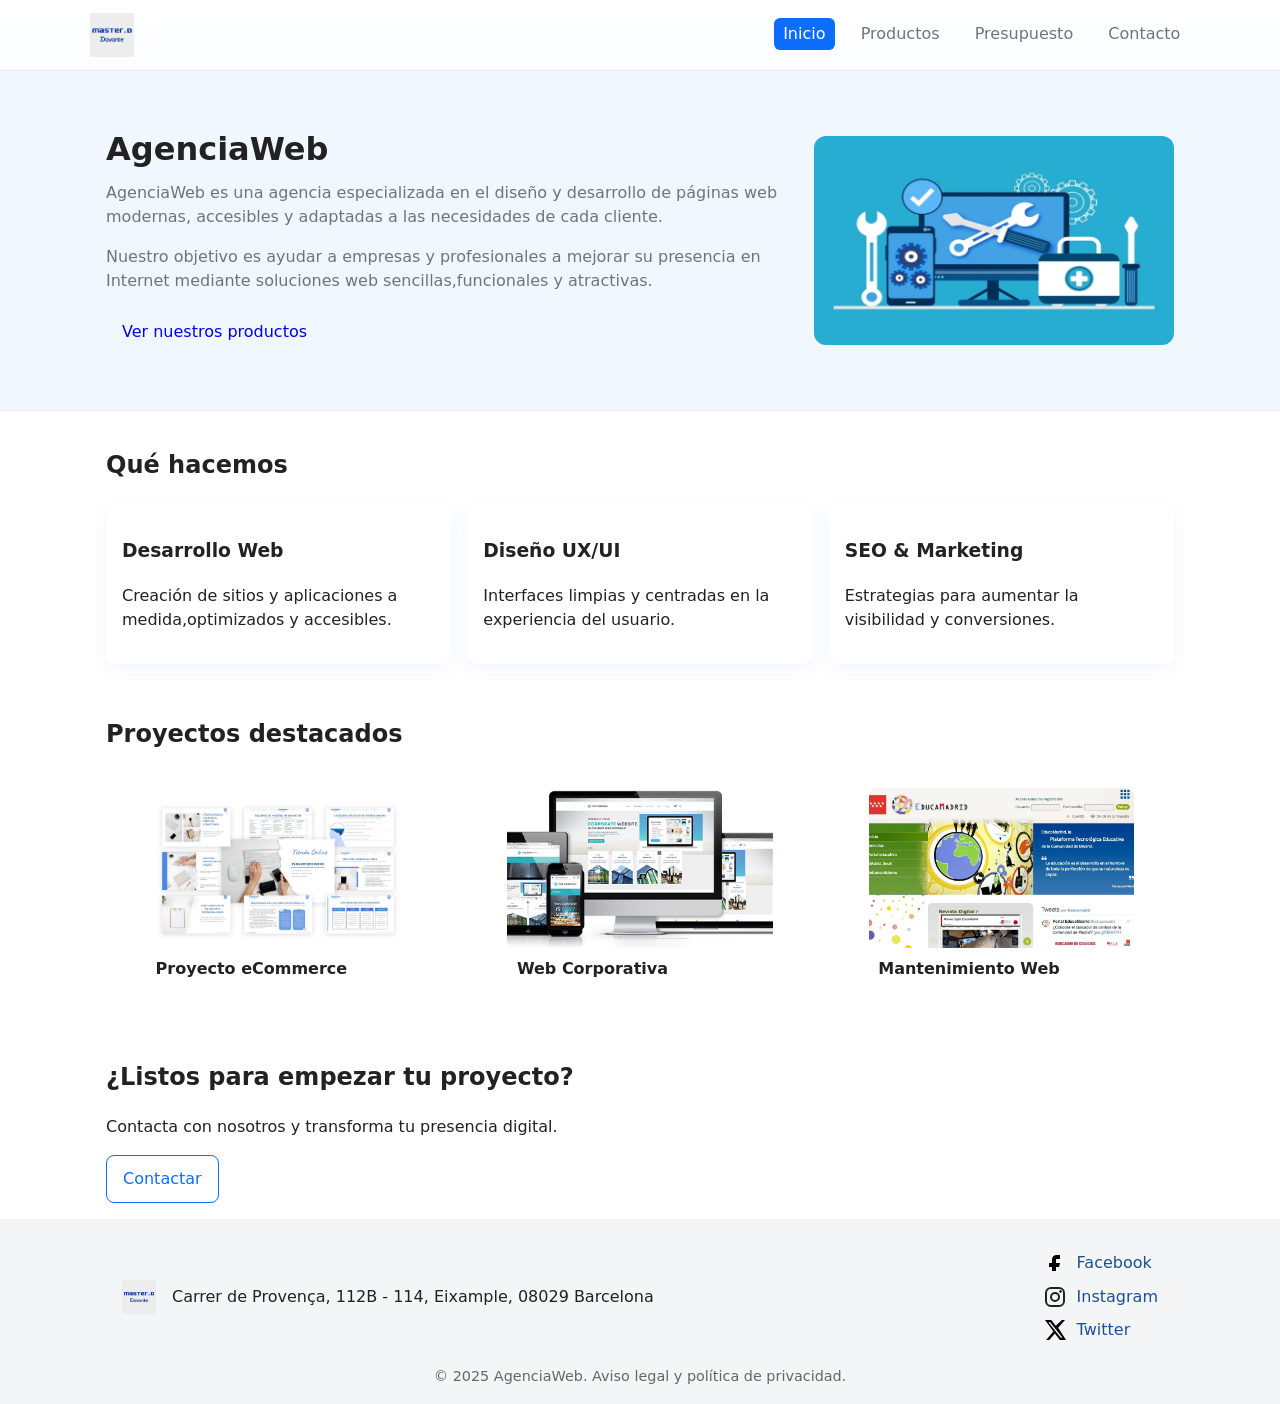
<file: index.html>
<!DOCTYPE html>
<html lang="es">
<head>
    <meta charset="utf-8">
    <meta name="viewport" content="width=device-width, initial-scale=1">
    <title>AgenciaWeb - Desarrollo Web Profesional</title>
    <link rel="stylesheet" href="css/style.css">
    <meta name="description" content="AgenciaWeb - soluciones en desarrollo web, diseño y marketing digital.">
</head>
<body>
    <header class="site-header">
        <div class="container header-inner">
            <a href="index.html" class="brand">
                <img src="img/logo.png"
                     alt="AgenciaWeb"
                     class="logo"
                     width="900"
                     height="900">
                <span class="brand-name"></span>
            </a>

            <nav class="main-nav">
                <ul>
                    <li><a href="index.html" class="active">Inicio</a></li>
                    <li><a href="views/productos.html">Productos</a></li>
                    <li><a href="views/presupuesto.html">Presupuesto</a></li>
                    <li><a href="views/contacto.html">Contacto</a></li>
                </ul>
            </nav>
        </div>
    </header>

  <main>
    <section class="hero">
      <div class="container">
        <div class="hero-content">
            <h1>AgenciaWeb</h1>
            <p> AgenciaWeb es una agencia especializada en el diseño y desarrollo de páginas web modernas, accesibles y adaptadas a las necesidades de cada cliente.</p>
            <p> Nuestro objetivo es ayudar a empresas y profesionales a mejorar su presencia en Internet mediante soluciones web sencillas,funcionales y atractivas.</p>

            <a href="views/productos.html" class="btn"> Ver nuestros productos</a>
        </div>

        <figure class="hero-image">
            <img src="img/hero.jpg"
                 width="1495"
                 height="867"
                 alt="Diseño de una página web">
        </figure>
      </div>
  </section>

        <section class="services container">
            <h2>Qué hacemos</h2>
            <div class="grid-3">
                <article class="card">
                    <h3>Desarrollo Web</h3>
                    <p>Creación de sitios y aplicaciones a medida,optimizados y accesibles.
                    </p>
                </article>

                <article class="card">
                    <h3>Diseño UX/UI</h3>
                    <p>Interfaces limpias y centradas en la experiencia del usuario.</p>
                </article>

                <article class="card">
                    <h3>SEO & Marketing</h3>
                    <p>Estrategias para aumentar la visibilidad y conversiones.</p>
                </article>
            </div>
        </section>

        <section class="featured container">
            <h2>Proyectos destacados</h2>
            <div class="grid-3 gallery">
                <figure class="gallery-item">
                    <img src="img/producto1.jpg"
                         alt="Proyecto 1"
                         width="1438"
                         height="913">
                <figcaption>Proyecto eCommerce</figcaption>
                </figure>

                <figure class="gallery-item">
                    <img src="img/producto2.jpg"
                         alt="Proyecto 2"
                         width="480"
                         height="248">
                    <figcaption>Web Corporativa</figcaption>
                </figure>

                <figure class="gallery-item">
                    <img src="img/producto3.jpg"
                         alt="Proyecto 3"
                         width="984"
                         height="570">
                    <figcaption>Mantenimiento Web</figcaption>
                </figure>
            </div>
        </section>

        <section class="cta container">
            <h2>¿Listos para empezar tu proyecto?</h2>
            <p>Contacta con nosotros y transforma tu presencia digital.</p>
            <a href="views/contacto.html" class="btn btn-secondary">Contactar</a>
        </section>

    </main>

<footer class="footer">
    <div class="footer-container">

        <!-- Logo y dirección -->
        <div class="footer-info">
            <img src="img/logo.png"
                 width="900"
                 height="900"
                 alt="Logo de AgenciaWeb">

            <p>Carrer de Provença, 112B - 114, Eixample, 08029 Barcelona</p>
        </div>

        <!-- Redes sociales -->
        <div class="footer-social">
            <div class="social-item">
                <svg class="social-icon" xmlns="http://www.w3.org/2000/svg"
                     viewBox="0 0 24 24" aria-label="Facebook">
                    <path d="M14 8h3V4h-3c-3.3 0-5 1.7-5 5v3H6v4h3v4h4v-4h3l1-4h-4V9c0-.7.3-1 1-1z"/>
                </svg>

                <a href="https://www.facebook.com/GrupoMasterD/?locale=es_ES" target="_blank" rel="noopener noreferrer">Facebook</a>
            </div>

            <div class="social-item">
                <svg class="social-icon" xmlns="http://www.w3.org/2000/svg" viewBox="0 0 24 24" aria-label="Instagram">
                    <rect x="3" y="3" width="18" height="18" rx="5"
                          fill="none" stroke="currentColor" stroke-width="2"/>
                    <circle cx="12" cy="12" r="4"
                            fill="none" stroke="currentColor" stroke-width="2"/>
                    <circle cx="17.5" cy="6.5" r="1.2"/>
                </svg>

                <a href="https://www.instagram.com/davantemasterd/?hl=es" target="_blank" rel="noopener noreferrer">Instagram</a>
            </div>

            <div class="social-item">
                <svg class="social-icon" xmlns="http://www.w3.org/2000/svg"
                     viewBox="0 0 24 24" aria-label="Twitter">
                    <path d="M18.9 2H22l-6.8 7.8L23 22h-6.2l-4.9-6.5L6.2 22H3.1l7.3-8.4L2 2h6.3l4.4 5.8L18.9 2zm-1.1 17.7h1.7L7.2 4.2H5.4l12.4 15.5z"/>
                </svg>

                <a href="https://x.com/MasterDGrupo" target="_blank" rel="noopener noreferrer">Twitter</a>
            </div>
        </div>
    </div>

    <div class="footer-bottom">
        <p>© 2025 AgenciaWeb. Aviso legal y política de privacidad.</p>
    </div>
</footer>
</body>
</html>
</file>
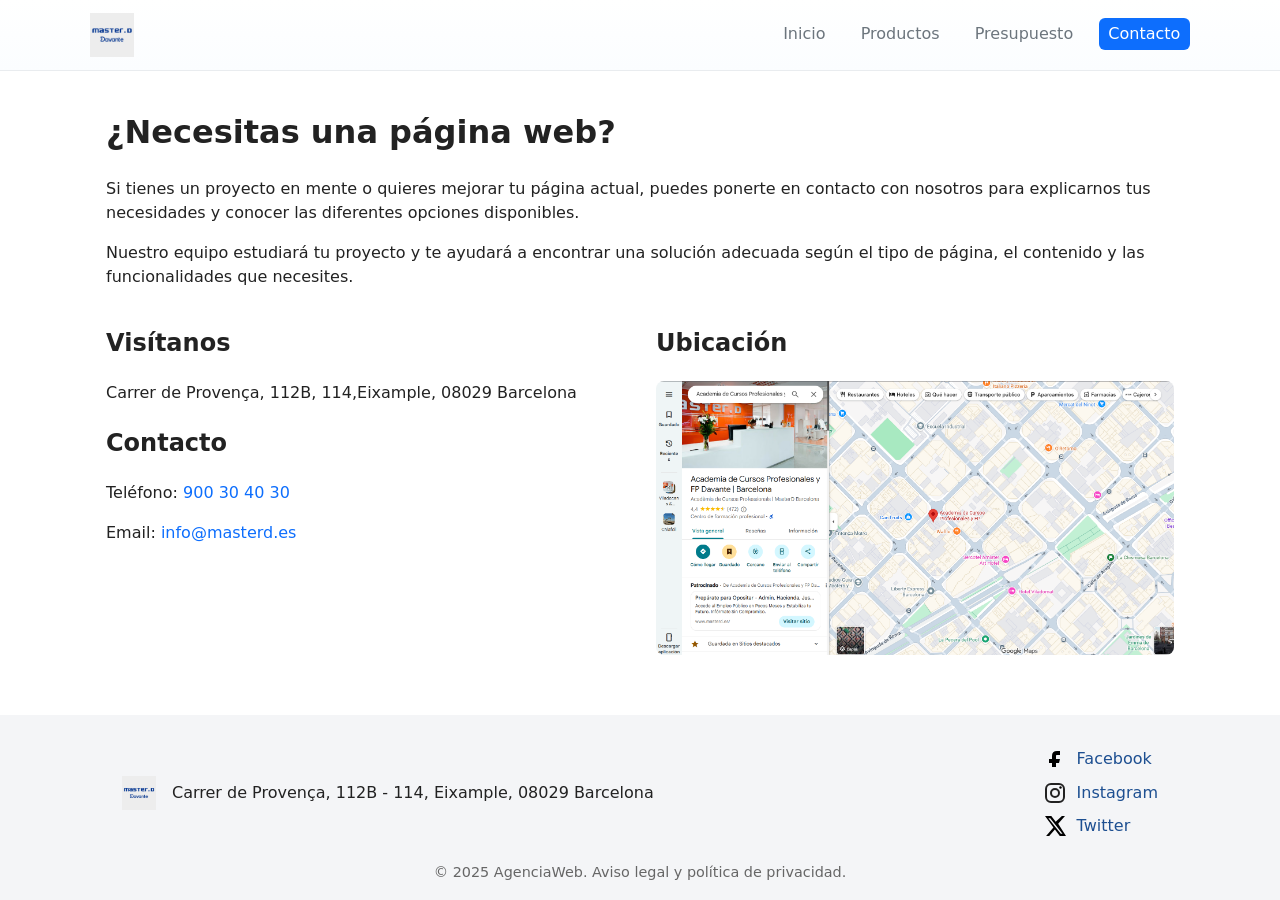
<file: views/contacto.html>
<!DOCTYPE html>
<html lang="es">
<head>
    <meta charset="utf-8">
    <meta name="viewport" content="width=device-width, initial-scale=1">
    <title>Contacto - AgenciaWeb</title>
    <link rel="stylesheet" href="../css/style.css">
</head>
<body>
    <header class="site-header">
        <div class="container header-inner">
            <a href="../index.html" class="brand">
                <img src="../img/logo.png"
                     alt="AgenciaWeb"
                     class="logo"
                     width="900"
                     height="900">
                <span class="brand-name"></span>
            </a>

            <nav class="main-nav">
                <ul>
                    <li><a href="../index.html">Inicio</a></li>
                    <li><a href="productos.html">Productos</a></li>
                    <li><a href="presupuesto.html">Presupuesto</a></li>
                    <li><a href="contacto.html" class="active">Contacto</a></li>
                </ul>
            </nav>
        </div>
    </header>

    <main class="container contact-page">
      <h1>¿Necesitas una página web?</h1>
          <p> Si tienes un proyecto en mente o quieres mejorar tu página actual, puedes ponerte en contacto con nosotros para explicarnos tus necesidades y conocer las diferentes opciones disponibles.</p>
          <p> Nuestro equipo estudiará tu proyecto y te ayudará a encontrar una solución adecuada según el tipo de página, el contenido y las funcionalidades que necesites. </p>
        <div class="grid-2">
            <section class="contact-info">
             <h2>Visítanos</h2>
                <p>Carrer de Provença, 112B, 114,Eixample, 08029 Barcelona</p>
            <h2>Contacto</h2>
                <p> Teléfono: <a href="tel:+34600000000">900 30 40 30</a></p>
                <p> Email: <a href="mailto:info@masterd.es">info@masterd.es</a></p>
            </section>

            <aside class="map">
                <h2>Ubicación</h2>
                <img src="../img/mapa.png"
                     alt="Mapa de la ubicación"
                     width="1795"
                     height="947">
            </aside>
        </div>
    </main>

<footer class="footer">
    <div class="footer-container">

        <!-- Logo y dirección -->
        <div class="footer-info">
            <img src="../img/logo.png"
                 width="900"
                 height="900"
                 alt="Logo de AgenciaWeb">

            <p>Carrer de Provença, 112B - 114, Eixample, 08029 Barcelona</p>
        </div>

        <!-- Redes sociales -->
        <div class="footer-social">
            <div class="social-item">
                <svg class="social-icon" xmlns="http://www.w3.org/2000/svg"
                     viewBox="0 0 24 24" aria-label="Facebook">
                    <path d="M14 8h3V4h-3c-3.3 0-5 1.7-5 5v3H6v4h3v4h4v-4h3l1-4h-4V9c0-.7.3-1 1-1z"/>
                </svg>

                <a href="https://www.facebook.com/GrupoMasterD/?locale=es_ES" target="_blank" rel="noopener noreferrer">Facebook</a>
            </div>

            <div class="social-item">
                <svg class="social-icon" xmlns="http://www.w3.org/2000/svg" viewBox="0 0 24 24" aria-label="Instagram">
                    <rect x="3" y="3" width="18" height="18" rx="5"
                          fill="none" stroke="currentColor" stroke-width="2"/>
                    <circle cx="12" cy="12" r="4"
                            fill="none" stroke="currentColor" stroke-width="2"/>
                    <circle cx="17.5" cy="6.5" r="1.2"/>
                </svg>

                <a href="https://www.instagram.com/davantemasterd/?hl=es" target="_blank" rel="noopener noreferrer">Instagram</a>
            </div>

            <div class="social-item">
                <svg class="social-icon" xmlns="http://www.w3.org/2000/svg"
                     viewBox="0 0 24 24" aria-label="Twitter">
                    <path d="M18.9 2H22l-6.8 7.8L23 22h-6.2l-4.9-6.5L6.2 22H3.1l7.3-8.4L2 2h6.3l4.4 5.8L18.9 2zm-1.1 17.7h1.7L7.2 4.2H5.4l12.4 15.5z"/>
                </svg>

                <a href="https://x.com/MasterDGrupo" target="_blank" rel="noopener noreferrer">Twitter</a>
            </div>
        </div>
    </div>

    <div class="footer-bottom">
        <p>© 2025 AgenciaWeb. Aviso legal y política de privacidad.</p>
    </div>
</footer>
</body>
</html>
</file>
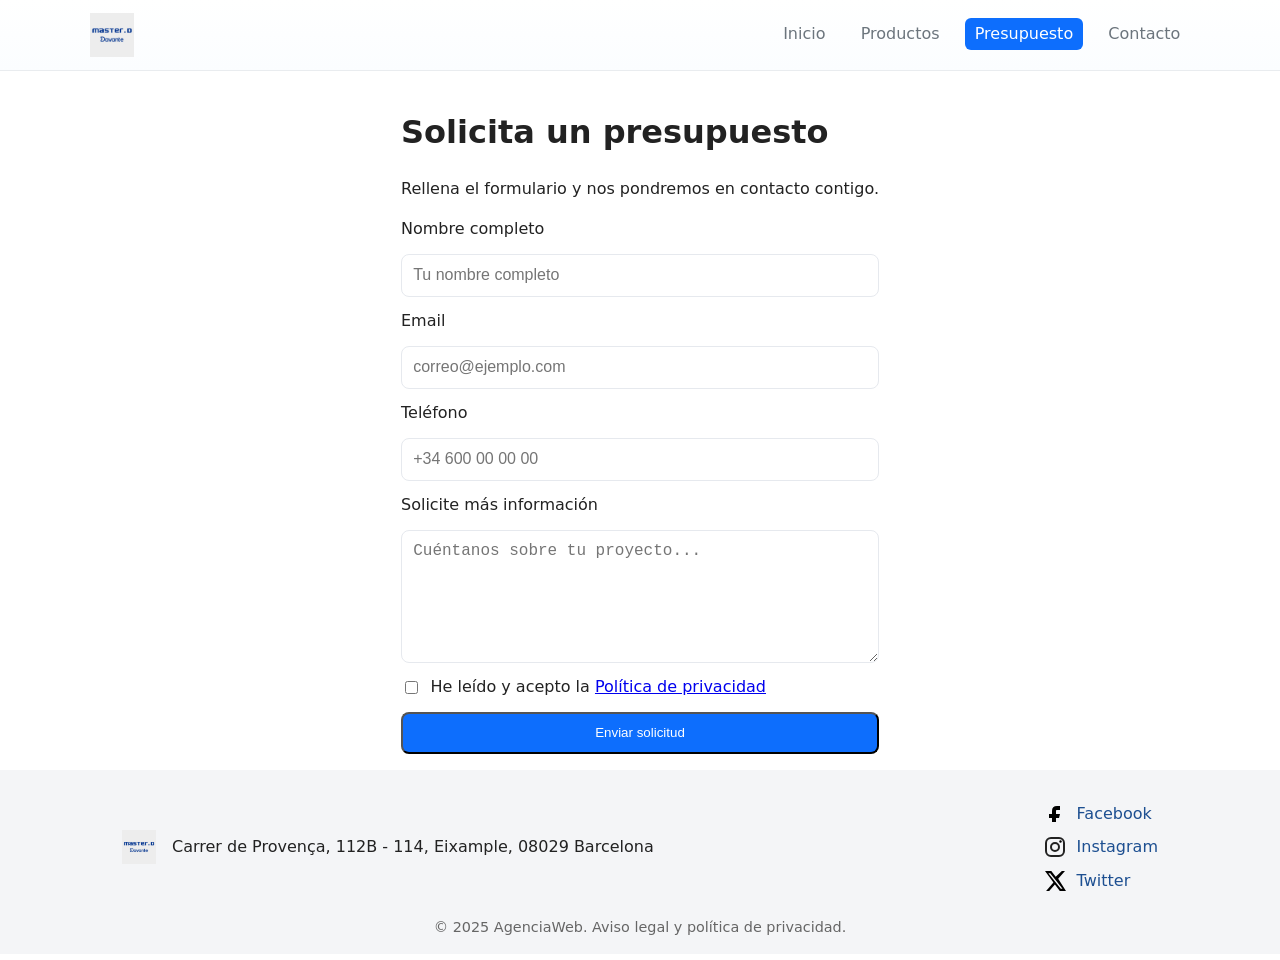
<file: views/presupuesto.html>
<!DOCTYPE html>
<html lang="es">
<head>
    <meta charset="utf-8">
    <meta name="viewport" content="width=device-width, initial-scale=1">
    <title>Presupuesto - AgenciaWeb</title>
    <link rel="stylesheet" href="../css/style.css">
</head>
<body>
    <header class="site-header">
        <div class="container header-inner">
            <a href="../index.html" class="brand">
                <img src="../img/logo.png"
                     alt="AgenciaWeb"
                     class="logo"
                     width="900"
                     height="900">
                <span class="brand-name"></span>
            </a>

            <nav class="main-nav">
                <ul>
                    <li><a href="../index.html">Inicio</a></li>
                    <li><a href="productos.html">Productos</a></li>
                    <li><a href="presupuesto.html" class="active">Presupuesto</a></li>
                    <li><a href="contacto.html">Contacto</a></li>
                </ul>
            </nav>
        </div>
    </header>

    <main class="container form-page">
        <h1>Solicita un presupuesto</h1>
        <p> Rellena el formulario y nos pondremos en contacto contigo.</p>
        <form action="#" method="post" class="form">
            
            <label for="nombre">Nombre completo</label>
            <input type="text"
                   id="nombre"
                   name="nombre"
                   required
                   pattern="[A-Za-zÁÉÍÓÚáéíóúÑñ ]{2,}"
                   placeholder="Tu nombre completo">

            <label for="email">Email</label>
            <input type="email"
                   id="email"
                   name="email"
                   required
                   pattern="[a-zA-Z0-9._%+-]+@[a-zA-Z0-9.-]+\.[a-zA-Z]{2,}"
                   placeholder="correo@ejemplo.com">

            <label for="telefono">Teléfono</label>
            <input type="tel"
                   id="telefono"
                   name="telefono"
                   required
                   placeholder="+34 600 00 00 00"
                   pattern="[0-9+\s-]{6,}"
                   title="Introduce un teléfono válido">

            <label for="mensaje"> Solicite más información </label>

            <textarea id="mensaje"
                      name="mensaje"
                      rows="6"
                      required
                      minlength="10"
                      placeholder="Cuéntanos sobre tu proyecto..."></textarea>

            <div class="checkbox">
                <input type="checkbox"
                       id="privacidad"
                       name="privacidad"
                       required>

                <label for="privacidad"> He leído y acepto la <a href="#">Política de privacidad</a></label>
            </div>

            <button type="submit" class="btn btn-primary">
                Enviar solicitud
            </button>
        </form>
    </main>

<footer class="footer">
    <div class="footer-container">

        <!-- Logo y dirección -->
        <div class="footer-info">
            <img src="../img/logo.png"
                 width="900"
                 height="900"
                 alt="Logo de AgenciaWeb">

            <p>Carrer de Provença, 112B - 114, Eixample, 08029 Barcelona</p>
        </div>

        <!-- Redes sociales -->
        <div class="footer-social">
            <div class="social-item">
                <svg class="social-icon" xmlns="http://www.w3.org/2000/svg"
                     viewBox="0 0 24 24" aria-label="Facebook">
                    <path d="M14 8h3V4h-3c-3.3 0-5 1.7-5 5v3H6v4h3v4h4v-4h3l1-4h-4V9c0-.7.3-1 1-1z"/>
                </svg>

                <a href="https://www.facebook.com/GrupoMasterD/?locale=es_ES" target="_blank" rel="noopener noreferrer">Facebook</a>
            </div>

            <div class="social-item">
                <svg class="social-icon" xmlns="http://www.w3.org/2000/svg" viewBox="0 0 24 24" aria-label="Instagram">
                    <rect x="3" y="3" width="18" height="18" rx="5"
                          fill="none" stroke="currentColor" stroke-width="2"/>
                    <circle cx="12" cy="12" r="4"
                            fill="none" stroke="currentColor" stroke-width="2"/>
                    <circle cx="17.5" cy="6.5" r="1.2"/>
                </svg>

                <a href="https://www.instagram.com/davantemasterd/?hl=es" target="_blank" rel="noopener noreferrer">Instagram</a>
            </div>

            <div class="social-item">
                <svg class="social-icon" xmlns="http://www.w3.org/2000/svg"
                     viewBox="0 0 24 24" aria-label="Twitter">
                    <path d="M18.9 2H22l-6.8 7.8L23 22h-6.2l-4.9-6.5L6.2 22H3.1l7.3-8.4L2 2h6.3l4.4 5.8L18.9 2zm-1.1 17.7h1.7L7.2 4.2H5.4l12.4 15.5z"/>
                </svg>

                <a href="https://x.com/MasterDGrupo" target="_blank" rel="noopener noreferrer">Twitter</a>
            </div>
        </div>
    </div>

    <div class="footer-bottom">
        <p>© 2025 AgenciaWeb. Aviso legal y política de privacidad.</p>
    </div>
</footer>
</body>
</html>
</file>
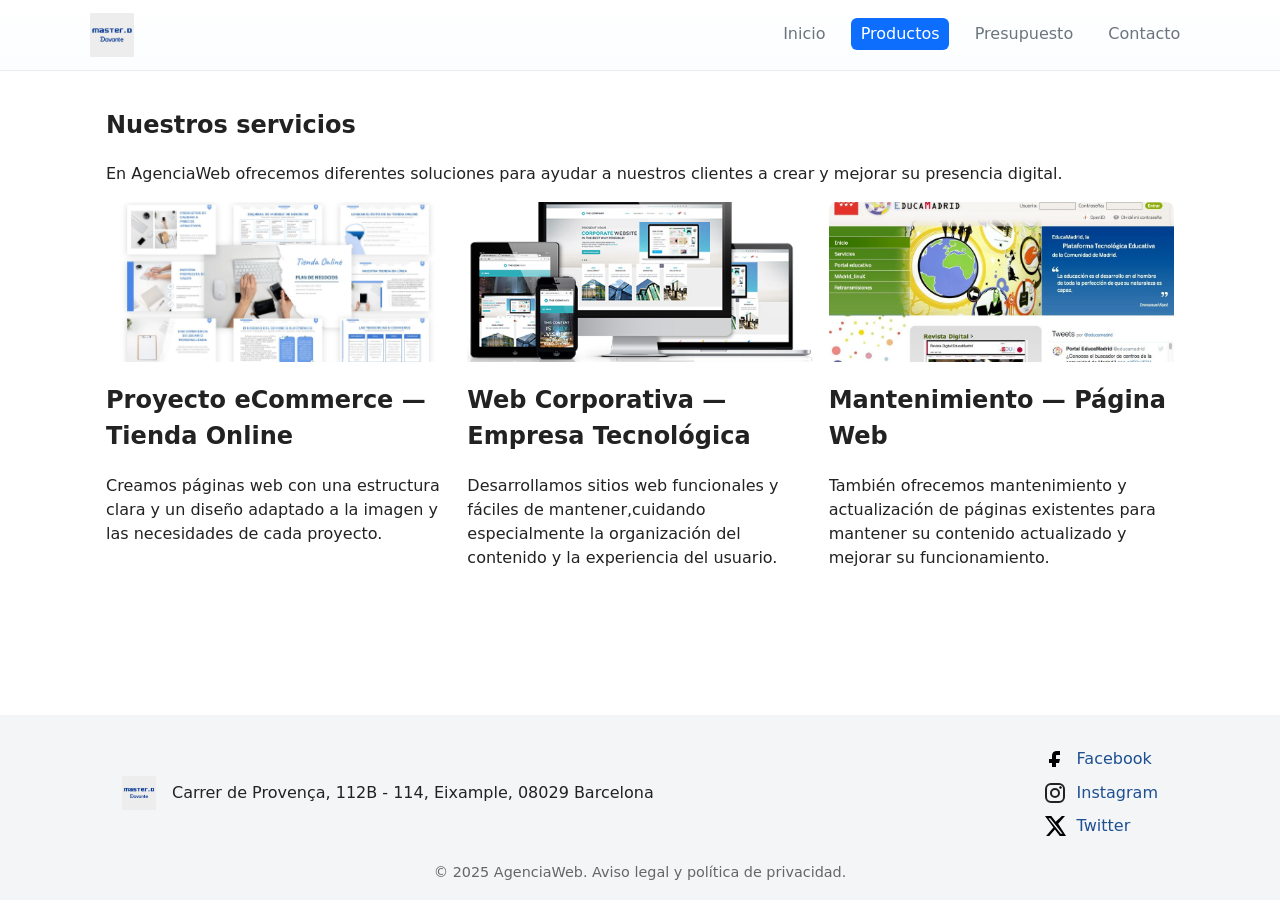
<file: views/productos.html>
<!DOCTYPE html>
<html lang="es">
<head>
    <meta charset="utf-8">
    <meta name="viewport" content="width=device-width, initial-scale=1">
    <title>Productos - AgenciaWeb</title>
    <link rel="stylesheet" href="../css/style.css">
</head>
<body>
    <header class="site-header">
        <div class="container header-inner">
            <a href="../index.html" class="brand">
                
                <img src="../img/logo.png"
                     alt="AgenciaWeb"
                     class="logo"
                     width="900"
                     height="900">

                <span class="brand-name"></span>
            </a>

            <nav class="main-nav">
                <ul>
                    <li><a href="../index.html">Inicio</a></li>
                    <li><a href="productos.html" class="active">Productos</a></li>
                    <li><a href="presupuesto.html">Presupuesto</a></li>
                    <li><a href="contacto.html">Contacto</a></li>
                </ul>
            </nav>
        </div>
    </header>

    <main class="container">
        <section class="gallery-page">
            <h1>Nuestros servicios</h1>
            <p>En AgenciaWeb ofrecemos diferentes soluciones para ayudar a nuestros clientes a crear y mejorar su presencia digital.</p>
            
            <div class="grid-3 gallery">
                <article class="gallery-item">
                    <img src="../img/producto1.jpg"
                         alt="Proyecto 1"
                         width="1438"
                         height="913">

                    <h2>Proyecto eCommerce — Tienda Online</h2>
                      <p> Creamos páginas web con una estructura clara y un diseño adaptado a la imagen y las necesidades de cada proyecto.</p>
                </article>

                <article class="gallery-item">
                    <img src="../img/producto2.jpg"
                         alt="Proyecto 2"
                         width="480"
                         height="248">
                    
                    <h2>Web Corporativa — Empresa Tecnológica</h2>
                    <p> Desarrollamos sitios web funcionales y fáciles de mantener,cuidando especialmente la organización del contenido y la experiencia del usuario.</p>
                </article>

                <article class="gallery-item">
                    <img src="../img/producto3.jpg"
                         alt="Proyecto 3"
                         width="984"
                         height="570">

                    <h2>Mantenimiento — Página Web</h2>
                    <p>También ofrecemos mantenimiento y actualización de páginas existentes para mantener su contenido actualizado y mejorar su funcionamiento.</p>
                </article>
            </div>
        </section>
    </main>

<footer class="footer">
    <div class="footer-container">

        <!-- Logo y dirección -->
        <div class="footer-info">
            <img src="../img/logo.png"
                 width="900"
                 height="900"
                 alt="Logo de AgenciaWeb">

            <p>Carrer de Provença, 112B - 114, Eixample, 08029 Barcelona</p>
        </div>

        <!-- Redes sociales -->
        <div class="footer-social">
            <div class="social-item">
                <svg class="social-icon" xmlns="http://www.w3.org/2000/svg"
                     viewBox="0 0 24 24" aria-label="Facebook">
                    <path d="M14 8h3V4h-3c-3.3 0-5 1.7-5 5v3H6v4h3v4h4v-4h3l1-4h-4V9c0-.7.3-1 1-1z"/>
                </svg>

                <a href="https://www.facebook.com/GrupoMasterD/?locale=es_ES" target="_blank" rel="noopener noreferrer">Facebook</a>
            </div>

            <div class="social-item">
                <svg class="social-icon" xmlns="http://www.w3.org/2000/svg" viewBox="0 0 24 24" aria-label="Instagram">
                    <rect x="3" y="3" width="18" height="18" rx="5"
                          fill="none" stroke="currentColor" stroke-width="2"/>
                    <circle cx="12" cy="12" r="4"
                            fill="none" stroke="currentColor" stroke-width="2"/>
                    <circle cx="17.5" cy="6.5" r="1.2"/>
                </svg>

                <a href="https://www.instagram.com/davantemasterd/?hl=es" target="_blank" rel="noopener noreferrer">Instagram</a>
            </div>

            <div class="social-item">
                <svg class="social-icon" xmlns="http://www.w3.org/2000/svg"
                     viewBox="0 0 24 24" aria-label="Twitter">
                    <path d="M18.9 2H22l-6.8 7.8L23 22h-6.2l-4.9-6.5L6.2 22H3.1l7.3-8.4L2 2h6.3l4.4 5.8L18.9 2zm-1.1 17.7h1.7L7.2 4.2H5.4l12.4 15.5z"/>
                </svg>

                <a href="https://x.com/MasterDGrupo" target="_blank" rel="noopener noreferrer">Twitter</a>
            </div>
        </div>
    </div>

    <div class="footer-bottom">
        <p>© 2025 AgenciaWeb. Aviso legal y política de privacidad.</p>
    </div>
</footer>
</body>
</html>
</file>
<file: css/style.css>
/* ================================
   PALETA / VARIABLES
================================ */

:root {
    --bg: #ffffff;
    --text: #222222;
    --muted: #6c757d;
    --primary: #0d6efd;
    --accent: #f1f7ff;
    --radius: 10px;
}

* {
    box-sizing: border-box;
}

html,
body {
    height: 100%;
}

body {
    margin: 0;
    min-height: 100vh;
    display: flex;
    flex-direction: column;
    font-family: Inter, system-ui, -apple-system, "Segoe UI", Roboto, Arial;
    background: var(--bg);
    color: var(--text);
    line-height: 1.5;
}

main {
    flex: 1;
}

.container {
    max-width: 1100px;
    margin: 0 auto;
    padding: 1rem;
}

.site-header {
    border-bottom: 1px solid #e9ecef;
    background: linear-gradient(180deg, var(--bg), #fbfdff);
}

.header-inner {
    display: flex;
    align-items: center;
    justify-content: space-between;
    padding: 0.8rem 0;
}

.brand {
    display: flex;
    align-items: center;
    gap: 0.6rem;
    text-decoration: none;
    color: inherit;
}

/* LOGO DEL ENCABEZADO */

.logo {
    width: 44px;
    height: 44px;
    object-fit: contain;
}

.brand-name {
    font-weight: 700;
}

.main-nav ul {
    list-style: none;
    margin: 0;
    padding: 0;
    display: flex;
    gap: 1rem;
}

.main-nav a {
    color: var(--muted);
    text-decoration: none;
    padding: 0.4rem 0.6rem;
    border-radius: 6px;
    transition: 0.2s;
}

.main-nav a:hover {
    color: var(--primary);
}

.main-nav a.active {
    color: #fff;
    background: var(--primary);
}

/* HERO */

.hero {
    padding: 2.4rem 0;
    background: var(--accent);
    border-bottom: 1px solid #e9f0ff;
}

.hero .container {
    display: flex;
    gap: 2rem;
    align-items: center;
}

.hero-content {
    flex: 1;
}

.hero h1 {
    font-size: 2rem;
    margin: 0 0 0.5rem;
}

.hero p {
    margin: 0 0 1rem;
    color: var(--muted);
}

/* Imagen principal del Hero */

.hero-image {
    margin: 0;
}

.hero-image img {
    max-width: 360px;
    width: 100%;
    height: auto;
    border-radius: 12px;
    display: block;
}

.btn {
    display: inline-block;
    padding: 0.7rem 1rem;
    border-radius: 8px;
    text-decoration: none;
    font-weight: 500;
}

.btn-primary {
    background: var(--primary);
    color: #fff;
}

.btn-secondary {
    background: #fff;
    color: var(--primary);
    border: 1px solid var(--primary);
}

/* GRID */

.grid-3 {
    display: grid;
    grid-template-columns: repeat(auto-fit, minmax(220px, 1fr));
    gap: 1rem;
}

.grid-2 {
    display: grid;
    grid-template-columns: 1fr 1fr;
    gap: 2rem;
}

.card {
    background: #fff;
    padding: 1rem;
    border-radius: 10px;
    box-shadow: 0 6px 18px rgba(13, 110, 253, 0.06);
}

/* GALERÍA / PRODUCTOS */

.gallery {
    margin-top: 1rem;
}

.gallery-item {
    background: #fff;
    border-radius: 8px;
    overflow: hidden;
    transition: transform 0.2s;
}

.gallery-item:hover {
    transform: scale(1.02);
}

.gallery-item img {
    width: 100%;
    height: 160px;
    object-fit: cover;
    display: block;
}

.gallery-item figcaption {
    padding: 0.6rem;
    font-weight: 600;
}

/* FORMULARIO */

.form {
    max-width: 720px;
    margin-top: 1rem;
    display: flex;
    flex-direction: column;
    gap: 0.8rem;
}

.form input,
.form textarea {
    padding: 0.7rem;
    border: 1px solid #e6e9ee;
    border-radius: 8px;
    font-size: 1rem;
}

.checkbox {
    display: flex;
    gap: 0.6rem;
    align-items: center;
}

.nota {
    font-size: 0.9rem;
    color: var(--muted);
}

/* CONTACTO */

.contact-info p a {
    color: var(--primary);
    text-decoration: none;
}

/* Imagen del mapa */

.map img {
    width: 100%;
    max-width: 600px;
    height: auto;
    display: block;
    border-radius: 8px;
}

/* FOOTER */
.footer {
    margin-top: auto;
    padding: 2rem 0 1rem;
    background-color: #f4f5f7;
}

.footer-container {
    max-width: 1100px;
    margin: 0 auto;
    padding: 0 2rem;

    display: flex;
    justify-content: space-between;
    align-items: center;
}

/* Logo + dirección, a la izquierda */
.footer-info {
    display: flex;
    align-items: center;
    gap: 1rem;
}

.footer-info img {
    width: 34px;
    height: 34px;
    object-fit: contain;
}

.footer-info p {
    margin: 0;
    line-height: 1.5;
}

/* Redes sociales, a la derecha */
.footer-social {
    display: flex;
    flex-direction: column;
    gap: 0.6rem;
}

.social-item {
    display: flex;
    align-items: center;
    gap: 0.6rem;
}

.social-icon {
    width: 24px;
    height: 24px;
}

.social-item a {
    color: #1d4f91;
    text-decoration: none;
}

.social-item a:hover {
    text-decoration: underline;
}

/* Parte inferior */
.footer-bottom {
    margin-top: 1.5rem;
    text-align: center;
    font-size: 0.9rem;
    color: #666;
}

.footer-bottom p {
    margin: 0;
}

/* Logo pequeño del pie */

.logo-sm {
    width: 34px;
    height: 34px;
    object-fit: contain;
}

.socials a {
    margin-left: 0.6rem;
    text-decoration: none;
    color: var(--muted);
}

.legal {
    color: var(--muted);
    font-size: 0.9rem;
}

/* RESPONSIVE */

@media (max-width: 800px) {

    .header-inner {
        flex-direction: column;
        gap: 0.6rem;
    }

    .grid-2 {
        grid-template-columns: 1fr;
    }

    .hero .container {
        flex-direction: column;
    }
}

a:focus {
    outline: 3px solid rgba(13, 110, 253, 0.15);
    outline-offset: 2px;
}
</file>
